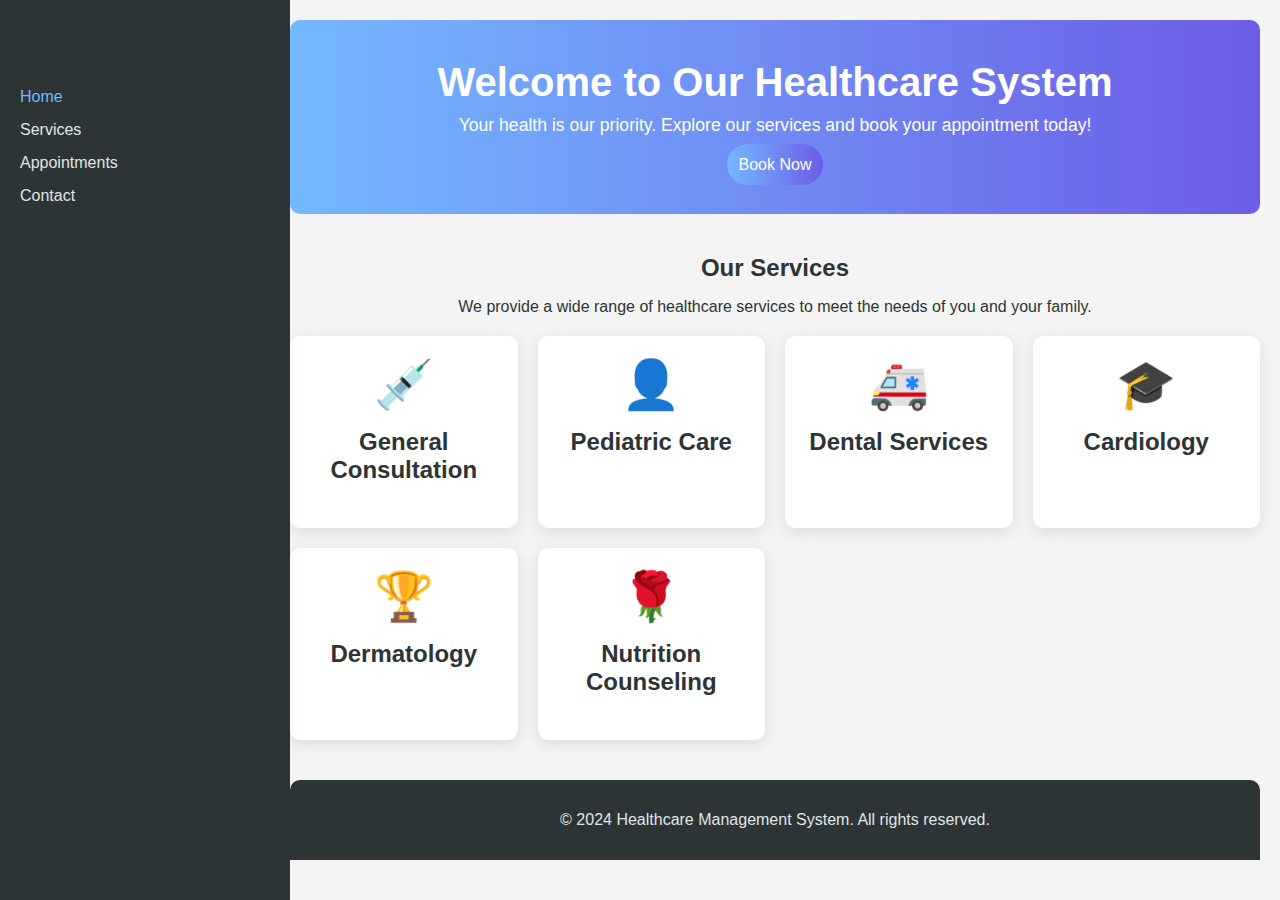
<file: index.html>
<!DOCTYPE html>
<html lang="en">
<head>
    <meta charset="UTF-8">
    <meta name="viewport" content="width=device-width, initial-scale=1.0">
    <title>Healthcare Management System</title>
    <link rel="stylesheet" href="styles.css">
</head>
<body>
    <div class="sidebar">
        <h2>Healthcare System</h2>
        <ul>
            <li><a href="index.html" class="active">Home</a></li>
            <li><a href="services.html">Services</a></li>
            <li><a href="appointments.html">Appointments</a></li>
            <li><a href="contact.html">Contact</a></li>
        </ul>
    </div>

    <div class="main-content">
        <header class="hero">
            <h1>Welcome to Our Healthcare System</h1>
            <p>Your health is our priority. Explore our services and book your appointment today!</p>
            <a href="appointments.html" class="btn">Book Now</a>
        </header>

        <section class="overview-section">
            <h2>Our Services</h2>
            <p>We provide a wide range of healthcare services to meet the needs of you and your family.</p>
            <div class="service-preview">
                <div class="service-card">
                    <div class="icon">&#128137;</div>
                    <h3>General Consultation</h3>
                </div>
                <div class="service-card">
                    <div class="icon">&#128100;</div>
                    <h3>Pediatric Care</h3>
                </div>
                <div class="service-card">
                    <div class="icon">&#128657;</div>
                    <h3>Dental Services</h3>
                </div>
                <div class="service-card">
                    <div class="icon">&#127891;</div>
                    <h3>Cardiology</h3>
                </div>
                <div class="service-card">
                    <div class="icon">&#127942;</div>
                    <h3>Dermatology</h3>
                </div>
                <div class="service-card">
                    <div class="icon">&#127801;</div>
                    <h3>Nutrition Counseling</h3>
                </div>
            </div>
        </section>

        <footer>
            <p>&copy; 2024 Healthcare Management System. All rights reserved.</p>
        </footer>
    </div>
    <script src="script.js"></script>
</body>
</html>
</file>
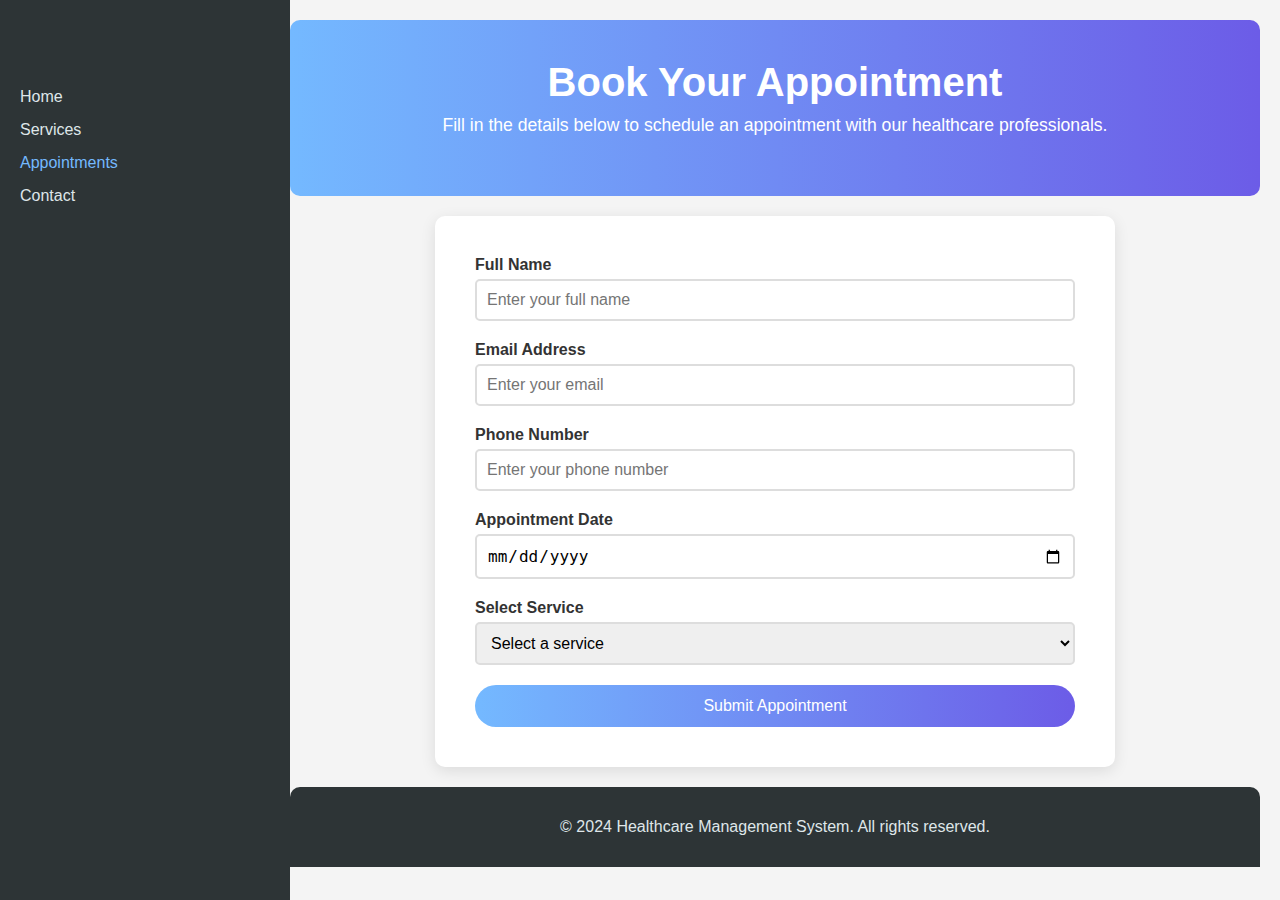
<file: appointments.html>
<!DOCTYPE html>
<html lang="en">
<head>
    <meta charset="UTF-8">
    <meta name="viewport" content="width=device-width, initial-scale=1.0">
    <title>Book an Appointment</title>
    <link rel="stylesheet" href="styles.css">
</head>
<body>
    <div class="sidebar">
        <h2>Healthcare System</h2>
        <ul>
            <li><a href="index.html">Home</a></li>
            <li><a href="services.html">Services</a></li>
            <li><a href="appointments.html" class="active">Appointments</a></li>
            <li><a href="contact.html">Contact</a></li>
        </ul>
    </div>

    <div class="main-content">
        <header class="hero">
            <h1>Book Your Appointment</h1>
            <p>Fill in the details below to schedule an appointment with our healthcare professionals.</p>
        </header>

        <section class="form-section">
            <form id="appointmentForm" class="appointment-form">
                <div class="form-group">
                    <label for="name">Full Name</label>
                    <input type="text" id="name" name="name" placeholder="Enter your full name" required>
                </div>

                <div class="form-group">
                    <label for="email">Email Address</label>
                    <input type="email" id="email" name="email" placeholder="Enter your email" required>
                </div>

                <div class="form-group">
                    <label for="phone">Phone Number</label>
                    <input type="tel" id="phone" name="phone" placeholder="Enter your phone number" required>
                </div>

                <div class="form-group">
                    <label for="date">Appointment Date</label>
                    <input type="date" id="date" name="date" required>
                </div>

                <div class="form-group">
                    <label for="service">Select Service</label>
                    <select id="service" name="service" required>
                        <option value="" disabled selected>Select a service</option>
                        <option value="general_consultation">General Consultation</option>
                        <option value="dental_care">Dental Care</option>
                        <option value="cardiology">Cardiology</option>
                        <option value="pediatrics">Pediatrics</option>
                        <option value="dermatology">Dermatology</option>
                    </select>
                </div>

                <button type="submit" class="btn">Submit Appointment</button>
            </form>
        </section>

        <footer>
            <p>&copy; 2024 Healthcare Management System. All rights reserved.</p>
        </footer>
    </div>
    <script src="script.js"></script>
</body>
</html>
</file>
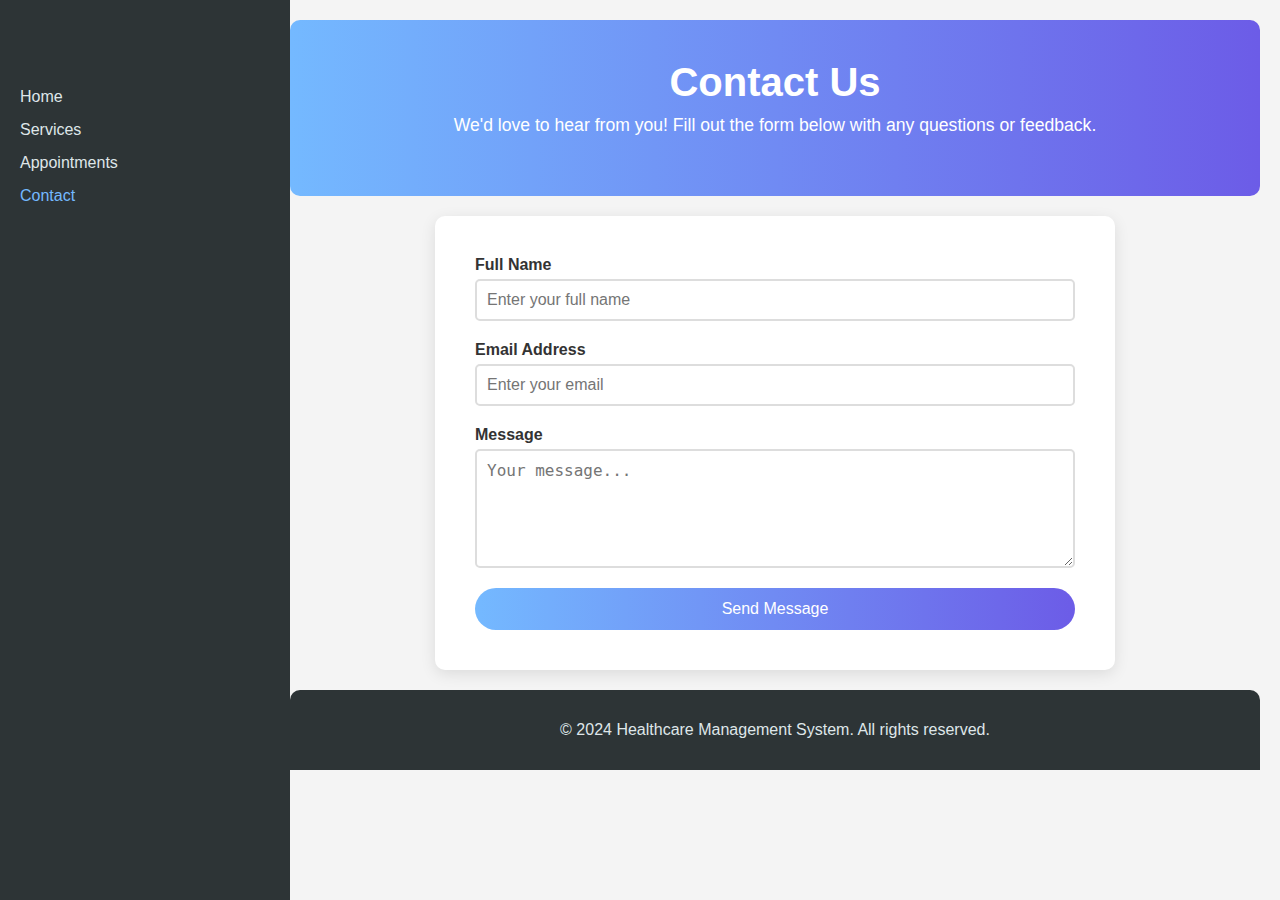
<file: contact.html>
<!DOCTYPE html>
<html lang="en">
<head>
    <meta charset="UTF-8">
    <meta name="viewport" content="width=device-width, initial-scale=1.0">
    <title>Contact Us</title>
    <link rel="stylesheet" href="styles.css">
</head>
<body>
    <div class="sidebar">
        <h2>Healthcare System</h2>
        <ul>
            <li><a href="index.html">Home</a></li>
            <li><a href="services.html">Services</a></li>
            <li><a href="appointments.html">Appointments</a></li>
            <li><a href="contact.html" class="active">Contact</a></li>
        </ul>
    </div>

    <div class="main-content">
        <header class="hero">
            <h1>Contact Us</h1>
            <p>We'd love to hear from you! Fill out the form below with any questions or feedback.</p>
        </header>

        <section class="form-section">
            <form id="contactForm" class="contact-form">
                <div class="form-group">
                    <label for="name">Full Name</label>
                    <input type="text" id="name" name="name" placeholder="Enter your full name" required>
                </div>

                <div class="form-group">
                    <label for="email">Email Address</label>
                    <input type="email" id="email" name="email" placeholder="Enter your email" required>
                </div>

                <div class="form-group">
                    <label for="message">Message</label>
                    <textarea id="message" name="message" rows="5" placeholder="Your message..." required></textarea>
                </div>

                <button type="submit" class="btn">Send Message</button>
            </form>
        </section>

        <footer>
            <p>&copy; 2024 Healthcare Management System. All rights reserved.</p>
        </footer>
    </div>
    <script src="script.js"></script>
</body>
</html>
</file>
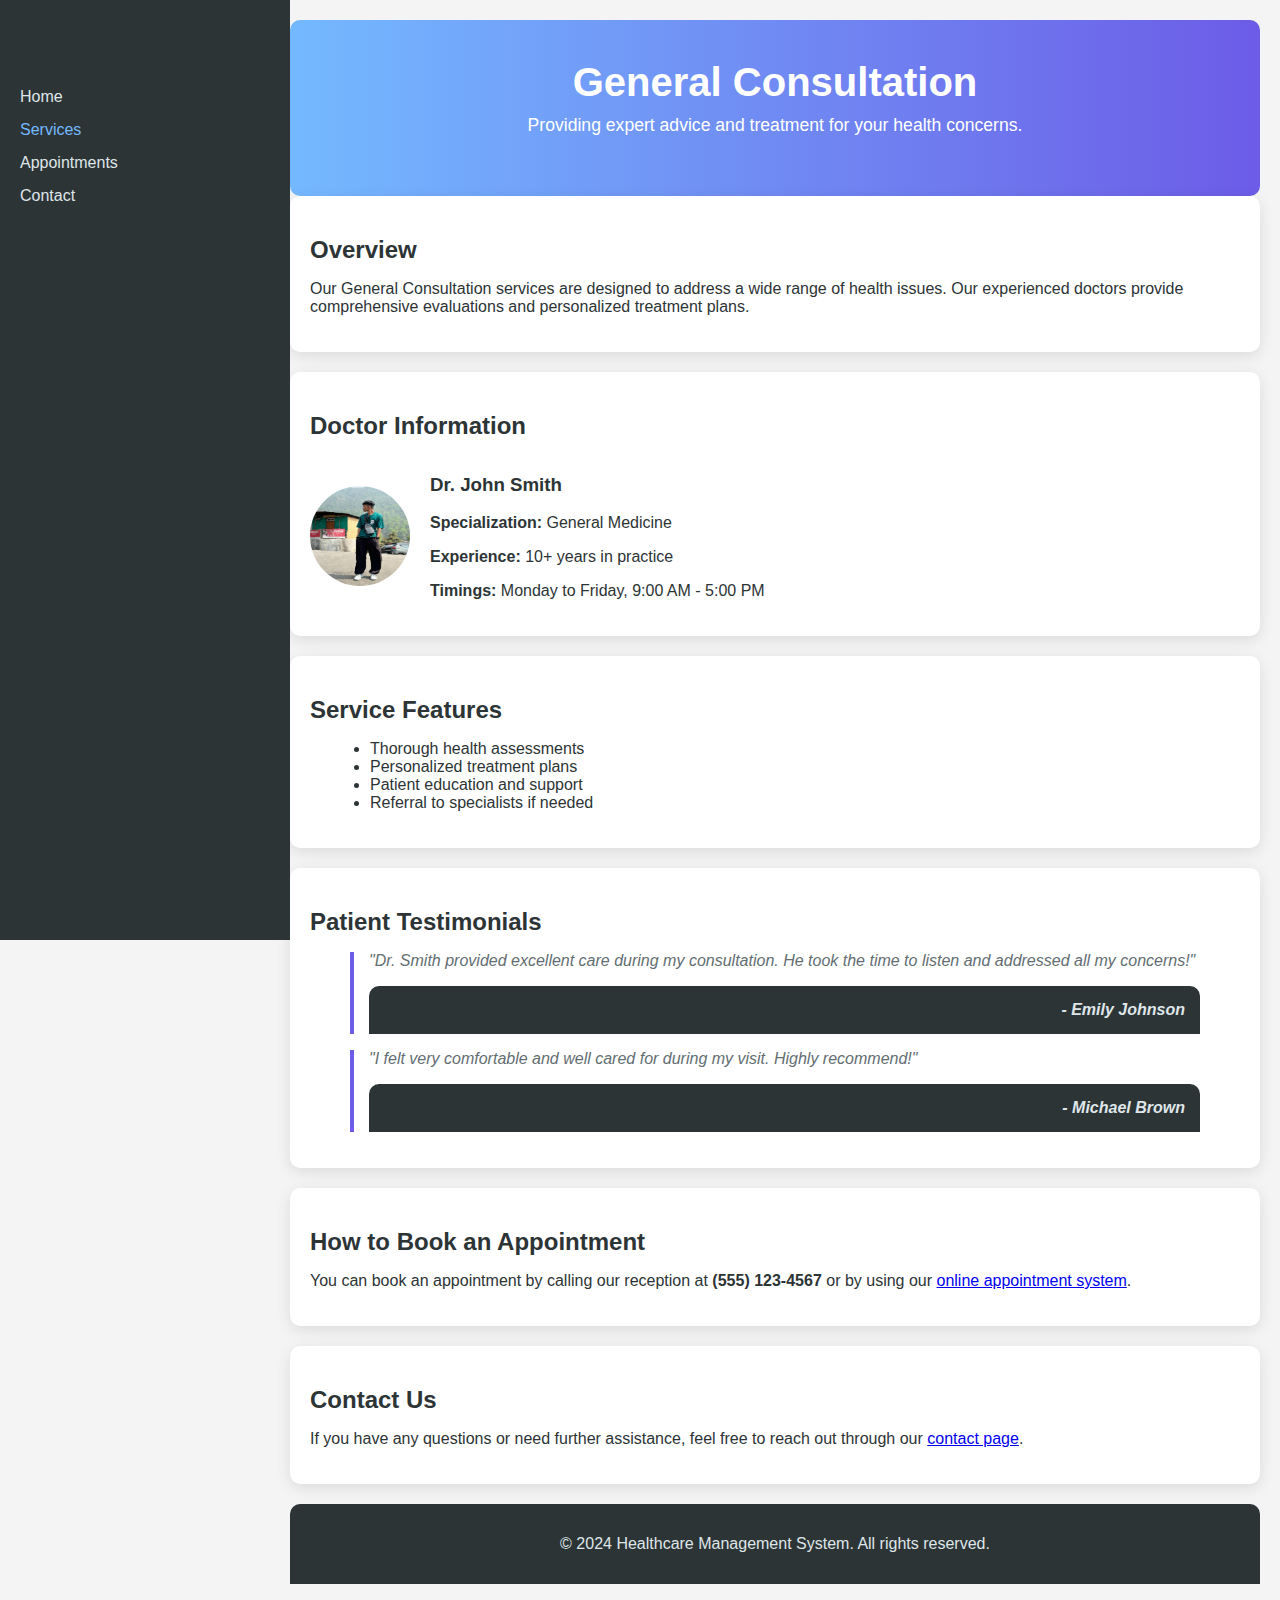
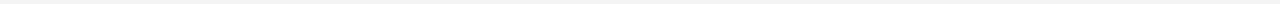
<file: service-details.html>
<!DOCTYPE html>
<html lang="en">
<head>
    <meta charset="UTF-8">
    <meta name="viewport" content="width=device-width, initial-scale=1.0">
    <title>Service Details - General Consultation</title>
    <link rel="stylesheet" href="styles.css">
</head>
<body>
    <div class="sidebar">
        <h2>Healthcare System</h2>
        <ul>
            <li><a href="index.html">Home</a></li>
            <li><a href="services.html" class="active">Services</a></li>
            <li><a href="appointments.html">Appointments</a></li>
            <li><a href="contact.html">Contact</a></li>
        </ul>
    </div>

    <div class="main-content">
        <header class="hero">
            <h1>General Consultation</h1>
            <p>Providing expert advice and treatment for your health concerns.</p>
        </header>

        <section class="service-overview">
            <h2>Overview</h2>
            <p>Our General Consultation services are designed to address a wide range of health issues. Our experienced doctors provide comprehensive evaluations and personalized treatment plans.</p>
        </section>

        <section class="doctor-info">
            <h2>Doctor Information</h2>
            <div class="doctor-card">
                <img src="doctor-placeholder.jpg" alt="Doctor's Image" class="doctor-image"> 
                <div class="doctor-details">
                    <h3>Dr. John Smith</h3>
                    <p><strong>Specialization:</strong> General Medicine</p>
                    <p><strong>Experience:</strong> 10+ years in practice</p>
                    <p><strong>Timings:</strong> Monday to Friday, 9:00 AM - 5:00 PM</p>
                </div>
            </div>
        </section>

        <section class="features">
            <h2>Service Features</h2>
            <ul>
                <li>Thorough health assessments</li>
                <li>Personalized treatment plans</li>
                <li>Patient education and support</li>
                <li>Referral to specialists if needed</li>
            </ul>
        </section>

        <section class="testimonials">
            <h2>Patient Testimonials</h2>
            <blockquote>
                <p>"Dr. Smith provided excellent care during my consultation. He took the time to listen and addressed all my concerns!"</p>
                <footer>- Emily Johnson</footer>
            </blockquote>
            <blockquote>
                <p>"I felt very comfortable and well cared for during my visit. Highly recommend!"</p>
                <footer>- Michael Brown</footer>
            </blockquote>
        </section>

        <section class="appointment-info">
            <h2>How to Book an Appointment</h2>
            <p>You can book an appointment by calling our reception at <strong>(555) 123-4567</strong> or by using our <a href="appointments.html">online appointment system</a>.</p>
        </section>

        <section class="contact-info">
            <h2>Contact Us</h2>
            <p>If you have any questions or need further assistance, feel free to reach out through our <a href="contact.html">contact page</a>.</p>
        </section>

        <footer>
            <p>&copy; 2024 Healthcare Management System. All rights reserved.</p>
        </footer>
    </div>
    <script src="script.js"></script>
</body>
</html>
</file>
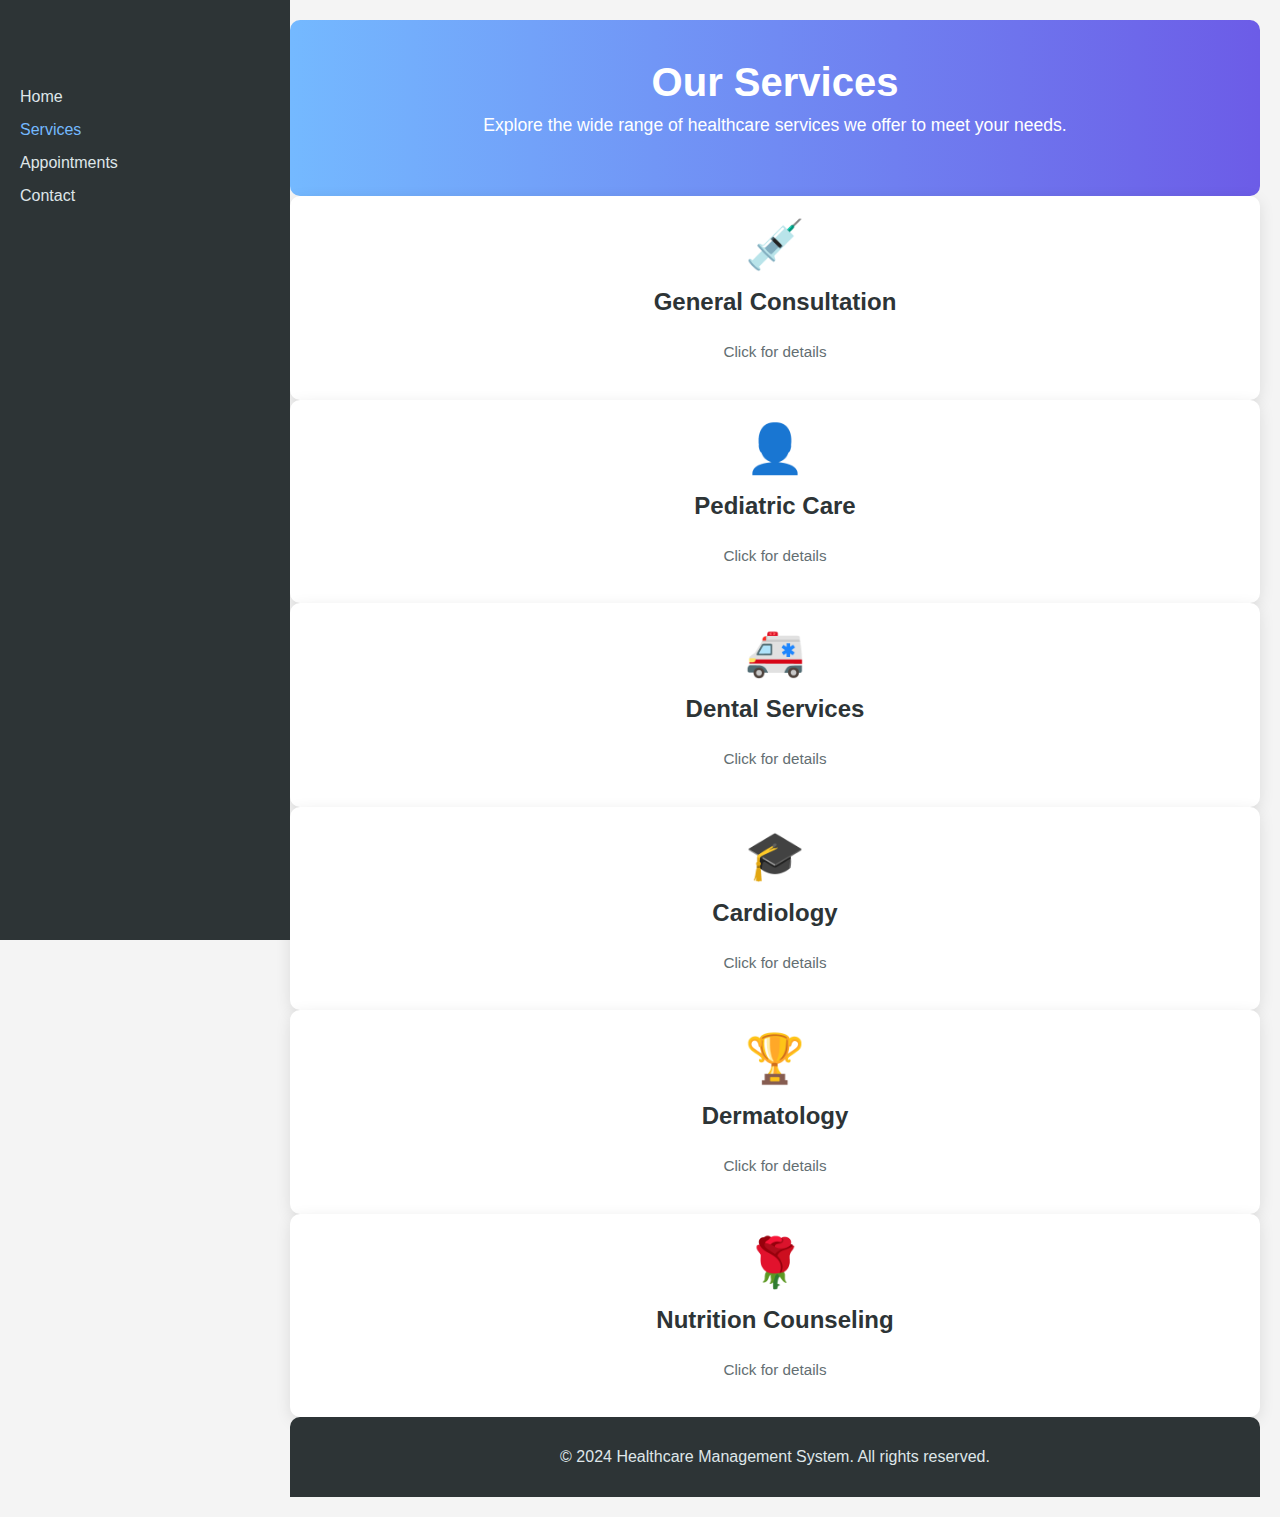
<file: services.html>
<!DOCTYPE html>
<html lang="en">
<head>
    <meta charset="UTF-8">
    <meta name="viewport" content="width=device-width, initial-scale=1.0">
    <title>Our Services</title>
    <link rel="stylesheet" href="styles.css">
</head>
<body>
    <div class="sidebar">
        <h2>Healthcare System</h2>
        <ul>
            <li><a href="index.html">Home</a></li>
            <li><a href="services.html" class="active">Services</a></li>
            <li><a href="appointments.html">Appointments</a></li>
            <li><a href="contact.html">Contact</a></li>
        </ul>
    </div>

    <div class="main-content">
        <header class="hero">
            <h1>Our Services</h1>
            <p>Explore the wide range of healthcare services we offer to meet your needs.</p>
        </header>

        <section class="services-section">
            <div class="service-card" onclick="window.location.href='service-details.html?service=general-consultation'">
                <div class="icon">&#128137;</div>
                <h3>General Consultation</h3>
                <p>Click for details</p>
            </div>

            <div class="service-card" onclick="window.location.href='service-details.html?service=pediatric-care'">
                <div class="icon">&#128100;</div>
                <h3>Pediatric Care</h3>
                <p>Click for details</p>
            </div>

            <div class="service-card" onclick="window.location.href='service-details.html?service=dental-services'">
                <div class="icon">&#128657;</div>
                <h3>Dental Services</h3>
                <p>Click for details</p>
            </div>

            <div class="service-card" onclick="window.location.href='service-details.html?service=cardiology'">
                <div class="icon">&#127891;</div>
                <h3>Cardiology</h3>
                <p>Click for details</p>
            </div>

            <div class="service-card" onclick="window.location.href='service-details.html?service=dermatology'">
                <div class="icon">&#127942;</div>
                <h3>Dermatology</h3>
                <p>Click for details</p>
            </div>

            <div class="service-card" onclick="window.location.href='service-details.html?service=nutrition-counseling'">
                <div class="icon">&#127801;</div>
                <h3>Nutrition Counseling</h3>
                <p>Click for details</p>
            </div>
        </section>

        <footer>
            <p>&copy; 2024 Healthcare Management System. All rights reserved.</p>
        </footer>
    </div>
    <script src="script.js"></script>
</body>
</html>
</file>
<file: styles.css>
body {
    font-family: 'Arial', sans-serif;
    margin: 0;
    padding: 0;
    background-color: #f4f4f4;
    color: #2d3436;
}

.sidebar {
    width: 250px;
    height: 100vh;
    background: #2d3436;
    color: #dfe6e9;
    position: fixed;
    padding: 20px;
}

.sidebar h2 {
    font-size: 1.5rem;
    margin-bottom: 20px;
}

.sidebar ul {
    list-style: none;
    padding: 0;
}

.sidebar ul li {
    margin: 15px 0;
}

.sidebar ul li a {
    color: #dfe6e9;
    text-decoration: none;
    transition: color 0.3s;
}

.sidebar ul li a:hover,
.sidebar ul li a.active {
    color: #74b9ff;
}

.main-content {
    margin-left: 270px;
    padding: 20px;
}

.hero {
    background: linear-gradient(to right, #74b9ff, #6c5ce7);
    color: white;
    padding: 40px 20px;
    border-radius: 10px;
    text-align: center;
}

.hero h1 {
    margin: 0;
    font-size: 2.5rem;
}

.hero p {
    margin: 10px 0 20px;
    font-size: 1.1rem;
}

.btn {
    background: #6c5ce7;
    color: white;
    padding: 12px 20px;
    border: none;
    border-radius: 25px;
    font-size: 1rem;
    cursor: pointer;
    transition: background 0.3s, transform 0.2s;
    text-decoration: none; 
}

.btn:hover {
    background: #74b9ff;
    transform: translateY(-2px);
}

footer {
    background: #2d3436;
    color: #dfe6e9;
    text-align: center;
    padding: 15px;
    border-radius: 10px 10px 0 0;
}


.overview-section {
    margin: 40px 0;
    text-align: center;
}

.service-preview {
    display: grid;
    grid-template-columns: repeat(auto-fit, minmax(200px, 1fr));
    gap: 20px;
    margin-top: 20px;
}

.service-card {
    background: white;
    padding: 20px;
    border-radius: 10px;
    box-shadow: 0 4px 15px rgba(0, 0, 0, 0.1);
    text-align: center;
    transition: transform 0.3s ease, box-shadow 0.3s ease;
}

.service-card:hover {
    transform: translateY(-5px);
    box-shadow: 0 8px 20px rgba(0, 0, 0, 0.15);
}

.service-card h3 {
    margin-top: 15px;
    font-size: 1.5rem;
    color: #2d3436;
}

.service-card p {
    font-size: 0.95rem;
    color: #636e72;
    line-height: 1.6;
}

.icon {
    font-size: 3rem;
    margin-bottom: 15px;
    color: #6c5ce7;
}


.form-section {
    background: white;
    padding: 40px;
    border-radius: 10px;
    box-shadow: 0 4px 15px rgba(0, 0, 0, 0.1);
    max-width: 600px;
    margin: 20px auto;
}

.appointment-form,
.contact-form {
    display: flex;
    flex-direction: column;
    gap: 20px;
}

.form-group {
    display: flex;
    flex-direction: column;
}

.form-group label {
    font-size: 1rem;
    color: #333;
    margin-bottom: 5px;
    font-weight: bold;
}

.form-group input,
.form-group select,
.form-group textarea {
    padding: 10px;
    border: 2px solid #ddd;
    border-radius: 5px;
    font-size: 1rem;
    transition: border-color 0.3s ease;
}

.form-group input:focus,
.form-group select:focus,
.form-group textarea:focus {
    border-color: #74b9ff;
    outline: none;
    box-shadow: 0 0 5px rgba(116, 185, 255, 0.5);
}


.btn {
    background: linear-gradient(to right, #74b9ff, #6c5ce7);
    color: white;
    padding: 12px;
    border: none;
    border-radius: 25px;
    font-size: 1rem;
    cursor: pointer;
    transition: background 0.3s, transform 0.2s;
}

.btn:hover {
    background: linear-gradient(to right, #6c5ce7, #74b9ff);
    transform: translateY(-2px);
}


@media (max-width: 768px) {
    .sidebar {
        width: 100%;
        height: auto;
        position: relative;
    }

    .main-content {
        margin-left: 0;
        padding: 20px;
    }

    .hero h1 {
        font-size: 2rem;
    }

    .hero p {
        font-size: 1rem;
    }

    .service-preview {
        grid-template-columns: repeat(auto-fit, minmax(150px, 1fr));
    }

    .form-section {
        padding: 20px;
    }
}



.service-overview,
.doctor-info,
.features,
.testimonials,
.appointment-info,
.contact-info {
    background: white;
    padding: 20px;
    border-radius: 10px;
    box-shadow: 0 4px 15px rgba(0, 0, 0, 0.1);
    margin-bottom: 20px;
}

h2 {
    color: #2d3436;
    margin-bottom: 15px;
}

.doctor-card {
    display: flex;
    align-items: center;
}

.doctor-image {
    width: 100px;
    height: 100px;
    border-radius: 50%;
    margin-right: 20px;
}

.doctor-details {
    flex: 1;
}

.features ul {
    list-style-type: disc;
    margin-left: 20px;
}

.testimonials blockquote {
    border-left: 4px solid #6c5ce7;
    padding-left: 15px;
    color: #636e72;
    font-style: italic;
}

.testimonials footer {
    margin-top: 5px;
    font-weight: bold;
    text-align: right;
}


@media (max-width: 768px) {
    .doctor-card {
        flex-direction: column;
        align-items: flex-start;
    }

    .doctor-image {
        margin-bottom: 15px;
    }
}
</file>
